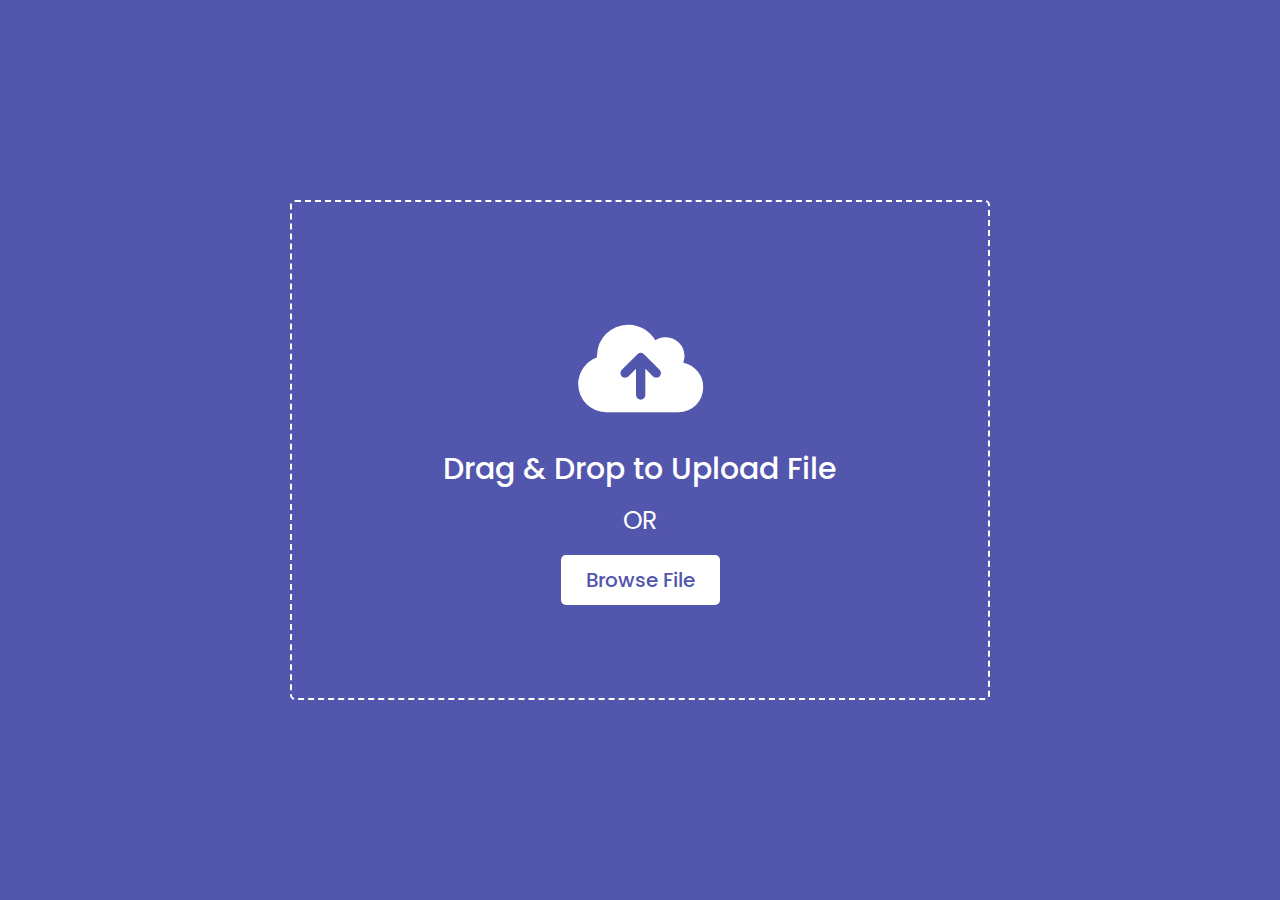
<file: Drag and Drop Image/index.html>
<!DOCTYPE html>
<html lang="en">
  <head>
    <title>Drag & Drop Image</title>
    <link rel="stylesheet" href="style.css" />
    <link
      rel="stylesheet"
      href="https://cdnjs.cloudflare.com/ajax/libs/font-awesome/6.4.0/css/all.min.css"
    />
  </head>
  <body>
    <div class="drag-area">
      <div class="icon"><i class="fas fa-cloud-upload-alt"></i></div>
      <header>Drag & Drop to Upload File</header>
      <span>OR</span>
      <button>Browse File</button>
      <input type="file" name="" id="" hidden />
    </div>
    <script src="script.js"></script>
  </body>
</html>
</file>
<file: Drag and Drop Image/style.css>
@import url("https://fonts.googleapis.com/css2?family=Poppins:wght@100;200;300;400;500;600;700;800;900&display=swap");
* {
  margin: 0;
  padding: 0;
  box-sizing: border-box;
  font-family: "Poppins", sans-serif;
}
body {
  display: flex;
  align-items: center;
  justify-content: center;
  min-height: 100vh;
  background: #5256ad;
}
.drag-area {
  border: 2px dashed #fff;
  height: 500px;
  width: 700px;
  border-radius: 5px;
  display: flex;
  align-items: center;
  justify-content: center;
  flex-direction: column;
}
.drag-area.active {
  border: 2px solid #fff;
}
.drag-area .icon {
  font-size: 100px;
  color: #fff;
}
.drag-area header {
  font-size: 30px;
  font-weight: 500;
  color: #fff;
}
.drag-area span {
  font-size: 25px;
  font-weight: 500px;
  color: #fff;
  margin: 10px 0 15px 0;
}
.drag-area button {
  padding: 10px 25px;
  font-size: 20px;
  font-weight: 500;
  border: none;
  outline: none;
  background: #fff;
  color: #5256ad;
  border-radius: 5px;
  cursor: pointer;
}
.drag-area img {
  height: 100%;
  width: 100%;
  object-fit: cover;
  border-radius: 5px;
}
</file>
